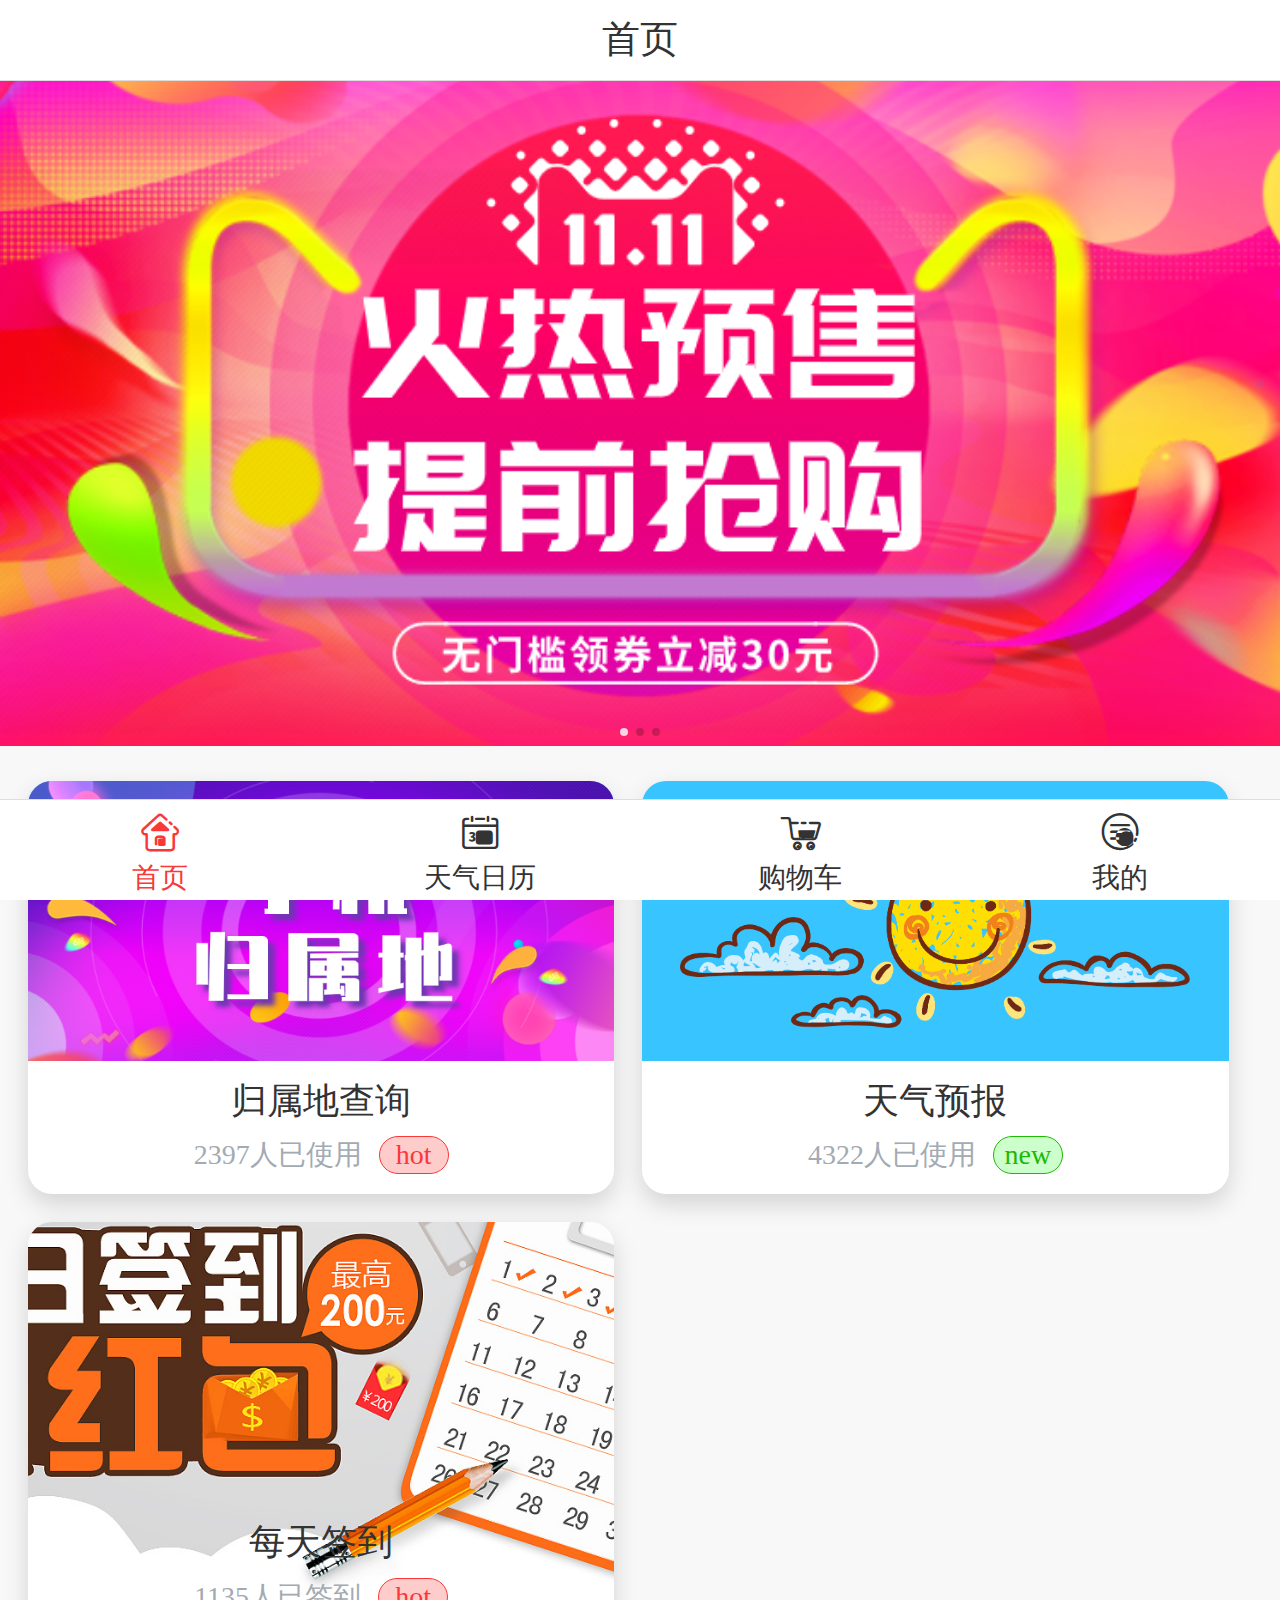
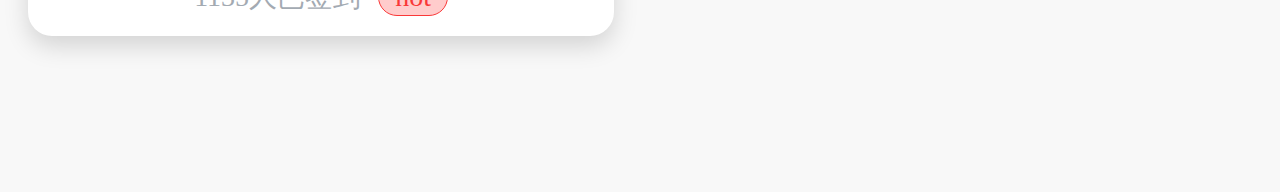
<file: index.html>
<!DOCTYPE html>
<html lang="en">
<head>
    <meta charset="UTF-8">
    <meta name="viewport" content="width=device-width, initial-scale=1.0, maximum-scale=1.0, minimum-scale=1.0, user-scalable=no">
    <title>首页</title>
    <link rel="stylesheet" type="text/css" href="./css/reset.css">
    <link rel="stylesheet" type="text/css" href="./css/swiper.min.css">
    <link rel="stylesheet" type="text/css" href="./iconfont//iconfont.css">
    <link rel="stylesheet" type="text/css" href="./css/dialog.css">
    <link rel="stylesheet" type="text/css" href="./css/index.css">
</head>
<body>
    <header class="header">首页</header>
    <div class="swiper-container">
        <div class="swiper-wrapper">
            <div class="swiper-slide">
                <img src="./images/bannar_01.png" />
            </div>
            <div class="swiper-slide">
                <img src="./images/bannar_02.png" />
            </div>
            <div class="swiper-slide">
                <img src="./images/bannar_03.png" />
            </div>
        </div>
        <!-- 如果需要分页器 -->
        <div class="swiper-pagination"></div>
    </div>
    <div class="menu-card-container">
        <a href="./mobile.html" class="menu-card-item phone">
            <div class="card-item-background">
                <img src="./images/number.png" />
            </div>
            <div class="card-item-context">
                <div class="context-label">归属地查询</div>
                <div class="context-subtext">
                    <span class="describe">2397人已使用</span>
                    <span class="status hot">hot</span>
                </div>
            </div>
        </a>
        <div class="menu-card-item weather">
            <div class="card-item-background">
                <img src="./images/weather.png" />
            </div>
            <div class="card-item-context">
                <div class="context-label">天气预报</div>
                <div class="context-subtext">
                    <span class="describe">4322人已使用</span>
                    <span class="status new">new</span>
                </div>
            </div>
        </div>
        <a href="./sign.html" class="menu-card-item sign">
            <div class="card-item-background">
                <img src="./images/sign.jpg" />
            </div>
            <div class="card-item-context">
                <div class="context-label">每天签到</div>
                <div class="context-subtext">
                    <span class="describe">1135人已签到</span>
                    <span class="status hot">hot</span>
                </div>
            </div>
        </a>
    </div>
    <footer class="footer">
        <a href="javascript:;" class="link active">
            <span class="iconfont">&#xee5b;</span>
            <span>首页</span>
        </a>
        <a href="javascript:;" class="link">
            <span class="iconfont">&#xee47;</span>
            <span>天气日历</span>
        </a>
        <a href="javascript:;" class="link">
            <span class="iconfont">&#xee5d;</span>
            <span>购物车</span>
        </a>
        <a href="javascript:;" class="link">
            <span class="iconfont">&#xee4d;</span>
            <span>我的</span>
        </a>
    </footer>
    <!--普通弹窗-->
    <div class="model-mask mask-alert"></div>
    <div class="model model-alert alert">
        <div class="model-title">温馨提示</div>
        <div class="model-text">正在建设中...</div>
        <div class="model-btn">
            <button type="button">确定</button>
        </div>
    </div>
    <!--提交失败-->
    <div class="model-mask mask-error"></div>
    <div class="model model-error error">
        <div class="model-icon">
            <svg width="50" height="50">
                <circle class="alert-svgcircle"  cx="25" cy="25" r="24" fill="none" stroke="#f54655" stroke-width="2"></circle>   
                <polyline class="alert-svgca1" fill="none" stroke="#f54655" stroke-width="2.5" points="18,17 32,35" stroke-linecap="round" stroke-linejoin="round" />
                <polyline class="alert-svgca2" fill="none" stroke="#f54655" stroke-width="2.5" points="18,35 32,17" stroke-linecap="round" stroke-linejoin="round" />
            </svg>
        </div>
        <div class="model-text">操作失败</div>
    </div>
</body>
<script src="./js/autofit.js"></script>
<script src="./js/jquery.min.js"></script>
<script src="./js/swiper.min.js"></script>
<script src="./js/dialog.js"></script>
<script>
    $(function() {
        new Swiper ('.swiper-container', {
            direction: 'horizontal', // 垂直切换选项
            loop: true, // 循环模式选项
            autoplay: true, // 启动自动切换
            // 如果需要分页器
            pagination: {
                el: '.swiper-pagination',
            }
        });
        let $weather = $('.weather');
        let $footer = $('.footer');

        $weather.click(() => ( building() ));

        // 除了首页标签，其他 footer 标签点击会提示"操作失败"
        $footer.find('.link:gt(0)').click(() => {
            dialog.error('error', '访问失败');
        })

        function building() {
            dialog.alert('alert');
        }
    });
</script>
</html>
</file>
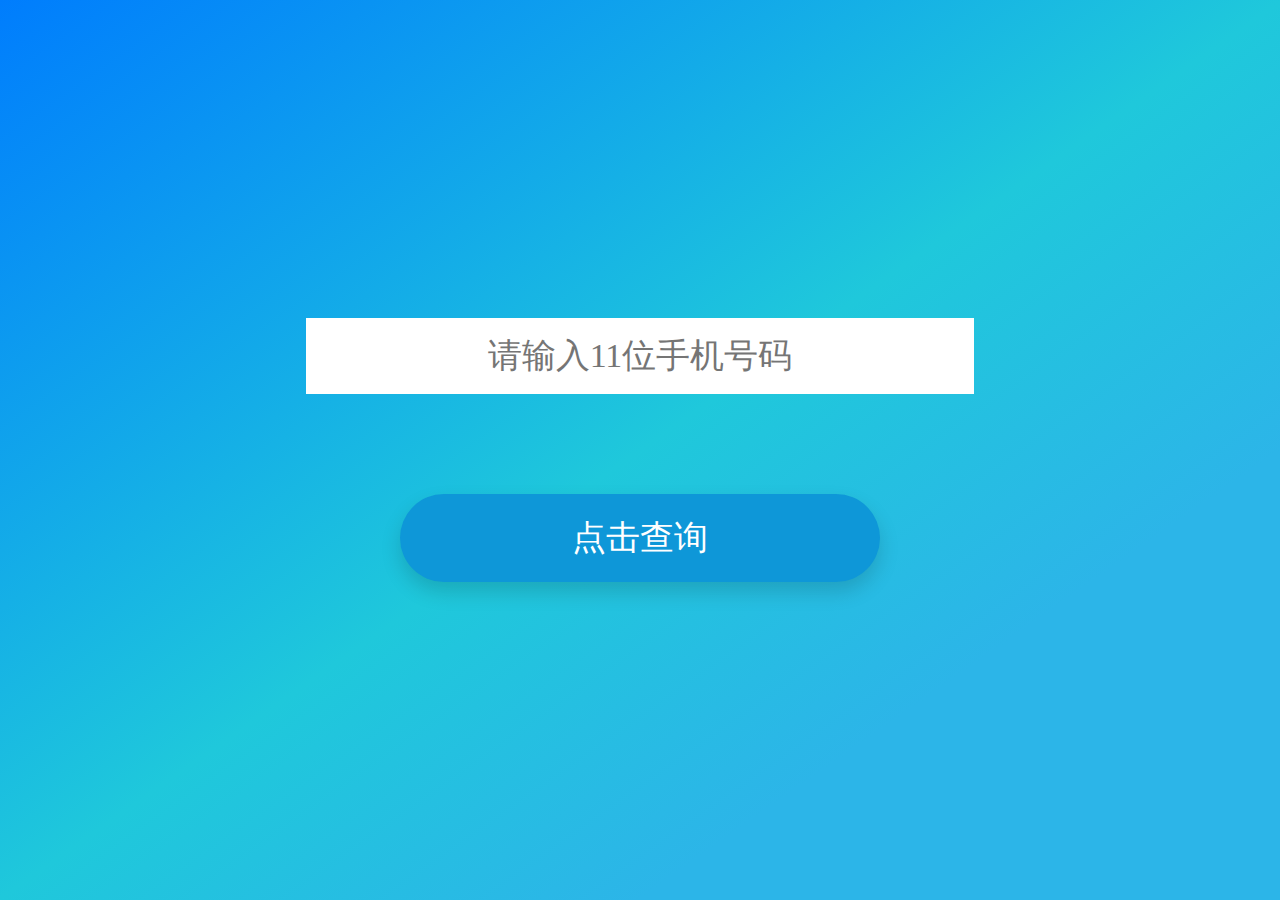
<file: mobile.html>
<!DOCTYPE html>
<html lang="en">
<head>
    <meta charset="UTF-8">
    <meta name="viewport" content="width=device-width, initial-scale=1.0, maximum-scale=1.0, minimum-scale=1.0, user-scalable=no">
    <title>手机归属地查询</title>
    <link rel="stylesheet" type="text/css" href="./css/reset.css">
    <link rel="stylesheet" type="text/css" href="./css/mobile.css">
    <link rel="stylesheet" type="text/css" href="./css/dialog.css">
</head>
<body>
    <div class="mobile-container">
        <input type="tel" autofocus maxlength="11" pattern="[0-9]" class="mobile" placeholder="请输入11位手机号码" />
        <a href="javascript:;" class="search">点击查询</a>
    </div>

    <!--以下 HTML 为 dialog 弹窗标签 开始-->
    <!--提示弹窗-->
    <div class="model-mask mask-toast"></div>
    <div class="model model-toast toast">
        <div class="model-text"></div>
    </div>
    <!--成功提示-->
    <div class="model-mask mask-success"></div>
    <div class="model model-success success">
        <div class="model-icon">
            <svg width="50" height="50">
                <circle class="alert-svgcircle"  cx="25" cy="25" r="24" fill="none" stroke="#238af4" stroke-width="2"></circle>   
                <polyline class="alert-svggou" fill="none" stroke="#238af4" stroke-width="2.5" points="14,25 23,34 36,18" stroke-linecap="round" stroke-linejoin="round" />
            </svg>
        </div>
        <div class="model-text">操作成功</div>
    </div>

    <!--普通弹窗-->
    <div class="model-mask mask-alert"></div>
    <div class="model model-alert alert">
        <div class="model-title">查询结果</div>
        <div class="model-btn">
            <button type="button">确定</button>
        </div>
    </div>
    <!--以上 HTML 为 dialog 弹窗标签 结束-->
</body>
<script src="./js/autofit.js"></script>
<script src="./js/jquery.min.js"></script>
<script src="./js/dialog.js"></script>
<script>
    $(function() {
        let $mobile = $('.mobile');
        let $search = $('.search');
        $search.click(function() {
            let mobileValue = $mobile.val();
            /**
             * 验证是否有输入手机号码
             * 如果没有输入手机号码，则提示"请输入手机号码"
             */
            if (!mobileValue) {
                dialog.toast('toast', '请输入手机号码', () => {
                    $mobile.focus();
                }, 2000);
                return false;
            }
            /**
             * 验证手机号码格式
             * 如果手机号码格式不正确，则提示"请输入正确的手机号码"
             */
            if(!verifyPhoneNumberFormat(mobileValue)) {
                dialog.toast('toast', '请输入正确的手机号码', () => {
                    $mobile.focus();
                }, 2000);
                return false
            }
            /**
             * 如果手机号码都正确，会执行以下流程
             * 用 JSONP 的方式去发送一个请求（JSONP跨域）
             */
            $.ajax({
                type: 'GET',
                url: 'https://tcc.taobao.com/cc/json/mobile_tel_segment.htm',
                dataType: 'jsonp',
                data: {
                    tel: mobileValue
                },
                success: (res) => {
                    console.log(res) // 控制台输出结果
                    dialog.success('success', '操作成功', () => {
                        let $modelTitle = $('.model-title');
                        let modelText = `
                            <div class="model-text">
                                <p class="number">${res.telString}</p>
                                <p>所属省份：${res.province}</p>
                                <p>归属地：${res.carrier}</p>
                            </div>
                        `;
                        $modelTitle.after(modelText);
                        dialog.alert('alert');
                    });
                }
            });
        });
        
        // 手机号码正则表达式校验方法
        function verifyPhoneNumberFormat(str){
            let reg = /^(((13[0-9]{1})|(15[0-9]{1})|(17[0-9]{1})|(18[0-9]{1}))+\d{8})$/;
            return reg.test(str);
        }
    });
</script>
</html>
</file>
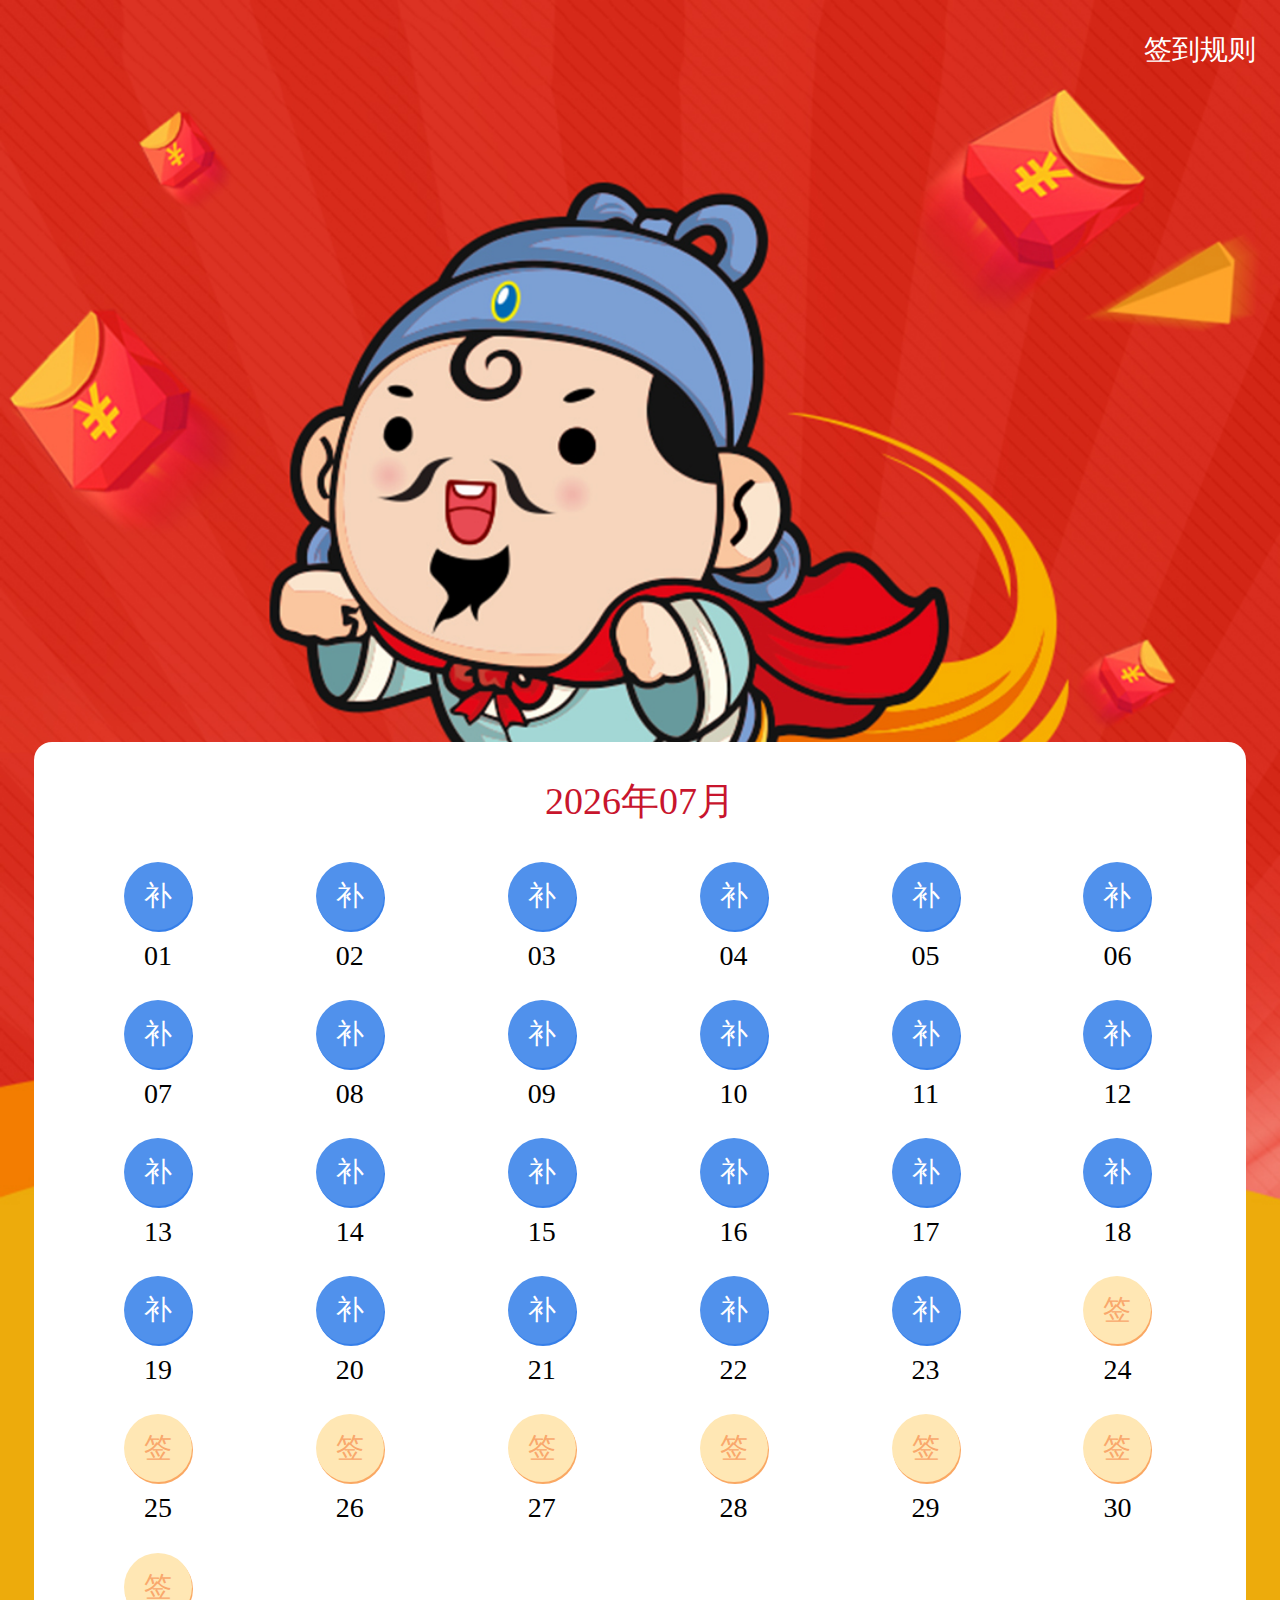
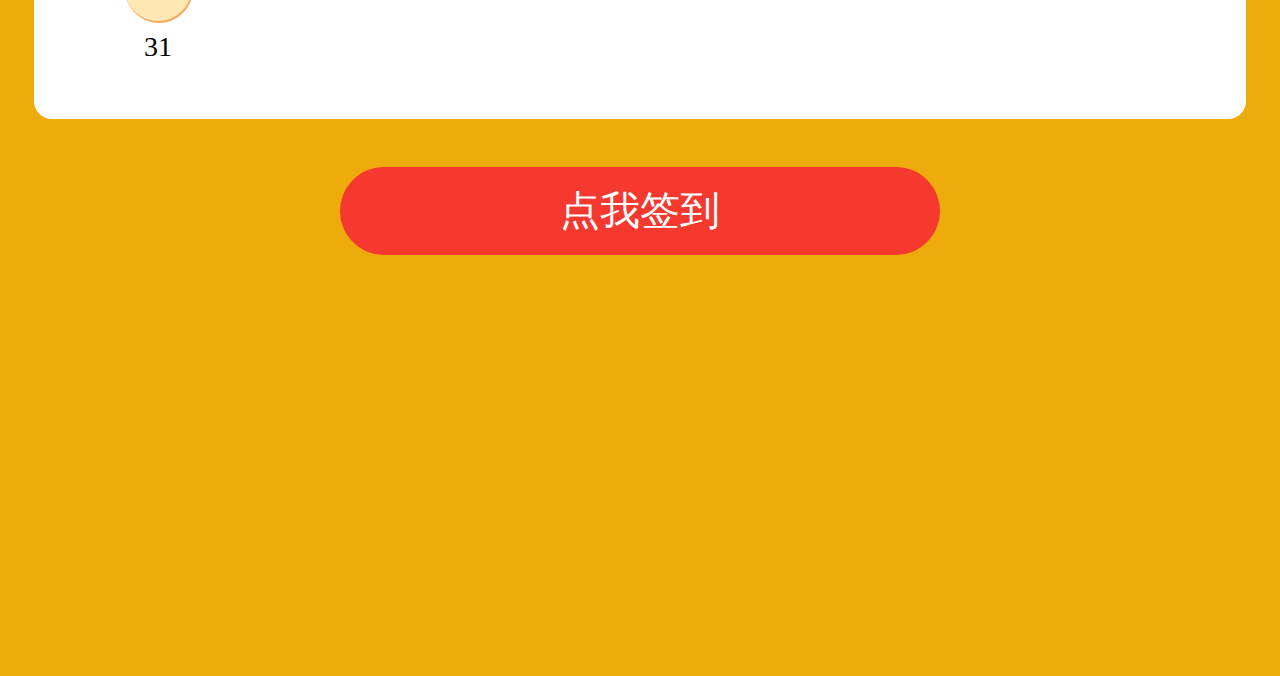
<file: sign.html>
<!DOCTYPE html>
<html lang="en">

<head>
    <meta charset="UTF-8">
    <meta name="viewport"
        content="width=device-width, initial-scale=1.0, maximum-scale=1.0, minimum-scale=1.0, user-scalable=no">
    <title>每天签到</title>
    <link rel="stylesheet" type="text/css" href="./css/reset.css">
    <link rel="stylesheet" type="text/css" href="./css/sign.css">
    <link rel="stylesheet" type="text/css" href="./css/dialog.css">
</head>

<body>
    <section class="sign-container">
        <img src="./images/sign_bg.jpg" width="100%" class="background" />
        <main class="sign-main">
            <div class="rules">签到规则</div>
            <article class="date-container">
                <div class="date-content"></div>
            </article>
            <footer class="footer">
                <div class="button">点我签到</div>
            </footer>
        </main>
    </section>

    <!--以下 HTML 为 dialog 弹窗标签 开始-->
    <!--成功提示-->
    <div class="model-mask mask-success"></div>
    <div class="model model-success success">
        <div class="model-icon">
            <svg width="50" height="50">
                <circle class="alert-svgcircle" cx="25" cy="25" r="24" fill="none" stroke="#238af4" stroke-width="2">
                </circle>
                <polyline class="alert-svggou" fill="none" stroke="#238af4" stroke-width="2.5"
                    points="14,25 23,34 36,18" stroke-linecap="round" stroke-linejoin="round" />
            </svg>
        </div>
        <div class="model-text">操作成功</div>
    </div>
    <!--提交失败-->
    <div class="model-mask mask-error"></div>
    <div class="model model-error error">
        <div class="model-icon">
            <svg width="50" height="50">
                <circle class="alert-svgcircle"  cx="25" cy="25" r="24" fill="none" stroke="#f54655" stroke-width="2"></circle>   
                <polyline class="alert-svgca1" fill="none" stroke="#f54655" stroke-width="2.5" points="18,17 32,35" stroke-linecap="round" stroke-linejoin="round" />
                <polyline class="alert-svgca2" fill="none" stroke="#f54655" stroke-width="2.5" points="18,35 32,17" stroke-linecap="round" stroke-linejoin="round" />
            </svg>
        </div>
        <div class="model-text">操作失败</div>
    </div>
    <!--以上 HTML 为 dialog 弹窗标签 结束-->
</body>
<script src="./js/autofit.js"></script>
<script src="./js/jquery.min.js"></script>
<script src="./js/store.legacy.min.js"></script>
<script src="./js/dialog.js"></script>
<script>
    $(() => {
        /**
         * 获取 DOM 元素
         * 以后看见以$开头命名的都是获取一个jQuery对象元素
         */
        let $dateContent = $('.date-content');
        let $button = $('.button');

        let signDataList = []; // 存储签到数据的数组集合

        const { year, month, date } = dateInit();
        let dateString = `${year}${month}${date}`; // 拼接出来的完成日期
        renderDateHtml(); // 渲染签到头部日期

        getSignData(); // 获取签到数据
        renderHtml(); // 生成签到数据
        checkTodaySign(dateString); // 检查今天是否签到

        // "点我签到"事件
        $button.click(() => {
            dialog.success('success', '签到成功', () => {
                saveSignData(dateString);
                checkTodaySign(dateString);
            });
        })

        // 日期初始化，获取当前的年月日
        function dateInit() {
            let d = new Date();
            let year = d.getFullYear();
            let month = d.getMonth() + 1;
            let date = d.getDate();
            if (month < 10) month = `0${month}`;
            if (date < 10) date = `0${date}`;
            return {
                year,
                month,
                date
            }
        }

        // 获取当前月份天数
        function getDaysOfMonth(year, month) {
            let date = new Date(year, month, 0);
            return date.getDate();
        }

        /**
         * 从缓存里获取签到数据
         * 如果有数据，则从缓存里取签到数据
         * 如果没有数据，则自动生成本月默认的数据
         * Store.js是一个本地存储的库，兼容性好（HTML5的LocalStorage兼容性差）
         */
        function getSignData() {
            let data = store.get('data');
            if (!data) {
                let daysOfMonth = getDaysOfMonth(year, month);
                for (let i = 1; i <= daysOfMonth; i++) {
                    if (i < 10) i = `0${i}`;
                    signDataList.push({
                        date: `${year}${month}${i}`,
                        sign: false
                    })
                }
                store.set('data', signDataList);
            } else {
                console.log(data);
                signDataList = data;
            }
        }

        // 渲染HTML
        function renderHtml() {
            $dateContent.children().remove();
            signDataList.forEach((item, index) => {
                let idx = index + 1;
                let zhText = '';
                let claStatus = '';
                if (item.sign) {
                    claStatus = 'signed';
                    zhText = '签';
                } else {
                    if (date > idx) {
                        claStatus = 'repair';
                        zhText = '补';
                    } else {
                        claStatus = 'warn';
                        zhText = '签';
                    }
                }
                let html = `
                    <div class="item ${claStatus}" data-date="${item.date}">
                    <span class="text">${zhText}</span>
                    <span>${item.date.substr(-2)}</span>
                    </div>
                `;
                $dateContent.append(html);
            });

            /**
             * 补签事件和提前签到提醒功能
             * 必须让 DOM 渲染完成才能绑定事件，否则不生效
             */
            let $warn = $('.warn');
            let $repair = $('.repair');
            $warn.click(() => {
                dialog.error('error', '不能提前签到哦！');
            });
            
            $repair.click(function () {
                dialog.success('success', '补签成功');
                let getDate = $(this).data('date').toString();
                saveSignData(getDate);
            });
        }

        // 渲染日期HTML
        function renderDateHtml() {
            let html = `
                <div class="date-header">
                    <span>${year}年${month}月</span>
                </div>
            `;
            $dateContent.before(html)
        }

        // 保存签到数据，用新的数据重新渲染HTML
        function saveSignData(date) {
            let signItemData = signDataList.find(item => item.date === date);
            if (signItemData) {
                signItemData.sign = true;
                store.set('data', signDataList);
                console.log(signDataList);
                renderHtml();
            }
        }

        /**
         * 检测今天是否签到，date必传，否则报错
         * 如果已签到，则禁用"点我签到"按钮
         */
        function checkTodaySign(date) {
            if (!date) {
                dialog.error('error', '日期不能为空');
                return false
            }
            let todaySign = signDataList.find(item => item.date === date);
            if (todaySign && todaySign.sign) {
                $button.addClass('disabled');
            }
        }
    })
</script>
</html>
</file>
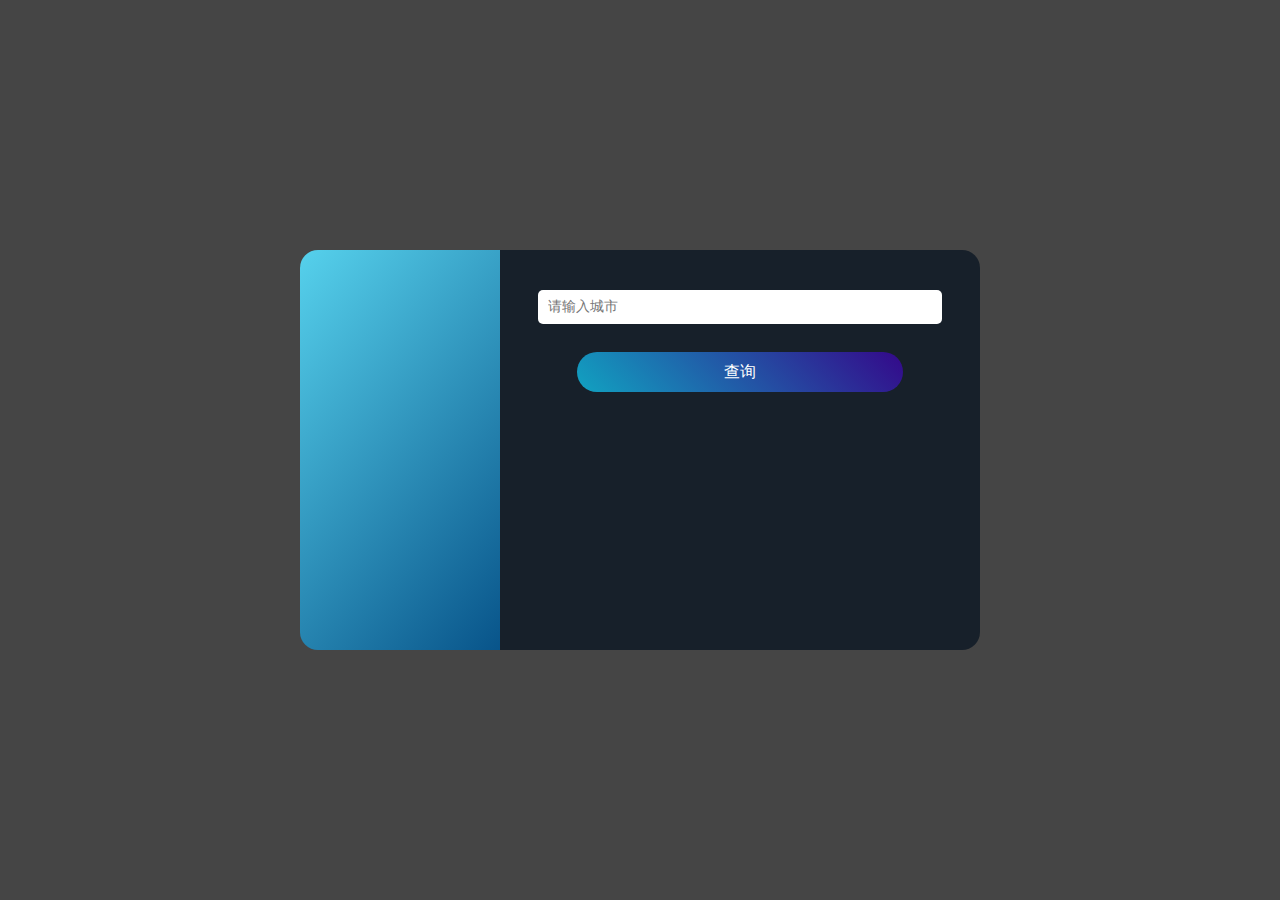
<file: weather.html>
<!DOCTYPE html>
<html lang="en">
<head>
    <meta charset="UTF-8">
    <meta name="viewport" content="width=device-width, initial-scale=1.0">
    <title>天气预报</title>
    <link rel="stylesheet" type="text/css" href="./css/reset.css">
    <link rel="stylesheet" type="text/css" href="./css/weather.css">
</head>
<body>
    <div class="weather-container">
        <div class="left-container"></div>
        <div class="right-container">
            <div class="weeks"></div>
            <div class="input-container">
                <input type="text" autofocus placeholder="请输入城市" />
                <a href="javascript:;" class="search">查询</a>
            </div>
        </div>
    </div>
</body>
<script src="./js/jquery.min.js"></script>
<script>
    $(function () {
        let data
        let $searchBtn = $('.input-container .search');

        init();

        // 初始化
        async function init () {
            data = await getCityWeather('顺德');
            console.log('初始化 默认获取佛山顺德的天气数据', data);
            renderTodayHTML();
            renderWeeksHTML();
        }

        /**
         * 获取城市天气
         * 用 JSONP 的方式去发送一个请求（JSONP跨域）
         */
        function getCityWeather(city) {
            if (!city || typeof city !== 'string') {
                alert('请输入城市查询天气情况');
            }
            // ES6 Promise用法，详情请看阮一峰老师的博客（https://es6.ruanyifeng.com/#docs/async）
            return new Promise((resolve, reject) => {
                $.ajax({
                    type: 'GET',
                    url: 'https://query.asilu.com/weather/weather/',
                    dataType: 'jsonp',
                    data: {
                        address: city
                    },
                    success: (res) => {
                        resolve(res);
                    },
                    error: (err) => {
                        reject(err);
                    }
                });
            })
        }

        // 渲染左侧今天天气情况
        function renderTodayHTML() {
            let todayWeather = data.list[0];
            let $leftContainer = $('.left-container');
            let html = `
                <div class="header">
                    <div class="today">${todayWeather.date}</div>
                    <div class="date">${data.date}</div>
                    <div class="city">${data.city}</div>
                </div>
                <div class="effect">
                    <div class="weather">${todayWeather.weather}</div>
                    <div class="temp">${todayWeather.temp}</div>
                    <div class="wind">${todayWeather.wind}</div>
                </div>
            `;
            $leftContainer.children().remove();
            $leftContainer.append(html);
        }

        // 渲染右侧最近天气情况
        function renderWeeksHTML() {
            let weeksWeather = data.list.slice(0, 8);
            let $weeks = $('.right-container .weeks');
            $weeks.children().remove();
            weeksWeather.forEach(item => {
                let html = `
                    <a href="javascript:;">
                        <span class="weather">${item.weather}</span>
                        <span class="week">${item.date}</span>
                        <div class="temp">${item.temp}</div>
                    </a>
                `;
                $weeks.append(html);
            });
            $weeks.children().first().addClass('active');
        }

        // 查询天气按钮事件
        $searchBtn.click(async () => {
            data = null; // 点击查询按钮时要将原数据清空，否则会造成重复数据。
            let $searchInput = $('.input-container input');
            let getInputValue = $searchInput.val();
            if (!getInputValue) {
                alert('你都还没有输入城市名呢？！');
                return false
            }
            data = await getCityWeather(getInputValue);
            console.log('查询成功', data)
            // 查询到数据后马上清空Input输入框并且获取焦点（用户交互体验）
            $searchInput.val('');
            $searchInput.focus();
            // 调用渲染页面方法，开始渲染HTML。
            renderTodayHTML();
            renderWeeksHTML();
        });
    });
</script>
</html>
</file>
<file: iconfont/iconfont.css>
@font-face {font-family: "iconfont";
  src: url('iconfont.eot?t=1604854050825'); /* IE9 */
  src: url('iconfont.eot?t=1604854050825#iefix') format('embedded-opentype'), /* IE6-IE8 */
  url('[data-uri]') format('woff2'),
  url('iconfont.woff?t=1604854050825') format('woff'),
  url('iconfont.ttf?t=1604854050825') format('truetype'), /* chrome, firefox, opera, Safari, Android, iOS 4.2+ */
  url('iconfont.svg?t=1604854050825#iconfont') format('svg'); /* iOS 4.1- */
}

.iconfont {
  font-family: "iconfont" !important;
  font-size: 0.48rem;
  font-style: normal;
  -webkit-font-smoothing: antialiased;
  -moz-osx-font-smoothing: grayscale;
}

.icon-nianpao:before {
  content: "\ee47";
}

.icon-xuanxiang:before {
  content: "\ee4d";
}

.icon-shouye:before {
  content: "\ee5b";
}

.icon-gouwuche:before {
  content: "\ee5d";
}
</file>
<file: css/dialog.css>
.model-mask {
  width: 100%;
  height: 100%;
  display: none;
  position: fixed;
  left: 0;
  top: 0;
  background: rgba(0, 0, 0, 0.7);
  z-index: 2222;
}
.model {
  position: fixed;
  z-index: 3333;
  display: none;
  left: 0;
  right: 0;
  margin: auto;
  top: 50%;
  transform-origin: center;
  max-width: 80%;
  max-height: 80%;
  background: #fff;
  border-radius: 5px;
  overflow: hidden;
}
.model.model-alert,
.model.model-confirm {
  width: 250px;
}
.model.model-model {
  width: 400px;
}
.model.model-success,
.model.model-error {
  padding: 20px 12px;
  width: 140px;
}
.model.model-toast {
  padding: 8px 12px;
  max-width: 150px;
  background: rgba(0, 0, 0, 0.6);
}
.model.model-toast .model-text {
  padding: 0;
  color: #fff;
}
.model.model-loading {
  padding: 20px 12px;
  width: 100px;
  background: rgba(0, 0, 0, 0.6);
}
.model.model-loading .model-text {
  padding: 0;
  color: #fff;
}
.model .model-load {
  display: flex;
  align-items: center;
  padding-top: 10px;
  margin-bottom: 15px;
  justify-content: center;
}
.model .model-load span {
  width: 6px;
  animation: alert-load 1s ease infinite;
  transform: translateY(10px);
  animation-delay: 0.1s;
  margin: 0 5px;
  height: 6px;
  opacity: 0;
  border-radius: 6px;
  background: #fff;
}
.model .model-load span:nth-child(2) {
  animation-delay: 0.2s;
}
.model .model-load span:nth-child(3) {
  animation-delay: 0.3s;
}
.model .model-title {
  padding: 15px 0;
  opacity: 0;
  color: #333;
  transform: translateY(10px);
  animation: alert-text 0.3s ease forwards;
  animation-delay: 0.2s;
  font-weight: bold;
  font-size: 15px;
  text-align: center;
}
.model .model-text {
  font-size: 14px;
  text-align: center;
  color: #333;
  line-height: 23px;
  padding: 0 20px;
  opacity: 0;
  transform: translateY(10px);
  animation: alert-text 0.3s ease forwards;
  animation-delay: 0.4s;
}
.model .model-text.l {
  text-align: left;
}
.model .model-icon {
  padding-bottom: 12px;
}
.model .model-icon svg {
  margin: 0 auto;
  display: block;
}
.model.model-success .model-text,
.model.model-error .model-text {
  color: #238af4;
  padding: 0;
  opacity: 0;
  transform: translateY(10px);
  animation: alert-text 0.3s ease forwards;
  animation-delay: 0.9s;
}
.model.model-error .model-text {
  color: #f54655;
}
.model .model-content {
  padding: 12px;
  padding-top: 0;
  overflow: hidden auto;
  max-height: 400px;
  font-size: 14px;
}
.model .model-btn {
  display: flex;
  align-items: center;
  border-top: 1px solid #f1f1f1;
  justify-content: center;
  margin-top: 20px;
  opacity: 0;
  transform: translateY(10px);
  animation: alert-text 0.4s ease forwards;
  animation-delay: 0.6s;
}
.model .model-btn button {
  flex: 1;
  color: #999;
  cursor: pointer;
  border: 0;
  background: none;
  padding: 12px;
}
.model .model-btn button:last-child {
  color: #238af4;
}
.model .model-btn button.cancel {
  border-right: 1px solid #f1f1f1;
}
.model .model-btn button:active {
  opacity: 0.8;
}

.ani-open {
  animation: open 0.3s ease forwards;
}
.ani-close {
  animation: close 0.3s ease forwards;
}

@-webkit-keyframes open {
  0% {
    transform: scale(0);
    opacity: 0;
  }
  100% {
    transform: scale(1);
    opacity: 1;
  }
}

@-webkit-keyframes close {
  0% {
    transform: scale(1);
    opacity: 1;
  }
  30% {
    transform: scale(1.05);
    opacity: 0.5;
  }
  100% {
    transform: scale(0.7);
    opacity: 0;
  }
}

.alert-svgcircle {
  stroke-dasharray: 200;
  stroke-dashoffset: 200;
  animation: alert-ruand 0.5s ease-in-out forwards;
}

.alert-svggou {
  stroke-dasharray: 80;
  stroke-dashoffset: 80;
  animation: alert-tick 0.6s ease-out forwards;
  animation-delay: 0.75s;
}

.alert-svgca1 {
  stroke-dasharray: 80;
  stroke-dashoffset: 80;
  animation: alert-tick 0.6s ease-out forwards;
  animation-delay: 0.75s;
}

.alert-svgca2 {
  stroke-dasharray: 80;
  stroke-dashoffset: 80;
  animation: alert-tick 0.6s ease-out forwards;
  animation-delay: 0.85s;
}

@keyframes alert-ruand {
  form {
    stroke-dashoffset: 200;
  }
  to {
    stroke-dashoffset: 400;
  }
}

@keyframes alert-tick {
  from {
    stroke-dashoffset: 80;
  }
  to {
    stroke-dashoffset: 0;
  }
}

@keyframes alert-text {
  from {
    transform: translateY(10px);
    opacity: 0;
  }
  to {
    transform: translateY(0px);
    opacity: 1;
  }
}

@keyframes alert-load {
  0% {
    transform: translateY(0px);
    opacity: 0;
  }
  50% {
    transform: translateY(-10px);
    opacity: 1;
  }
  100% {
    transform: translateY(0px);
    opacity: 0;
  }
}
</file>
<file: css/index.css>
.header {
    position: fixed;
    left: 0;
    top: 0;
    z-index: 2;
    background-color: #fff;
    width: 100%;
    height: 0.8rem;
    color: #333;
    font-size: 0.38rem;
    display: flex;
    align-items: center;
    justify-content: center;
    border-bottom: 1px solid #ddd;
}

.swiper-container {
    margin-top: 0.8rem;
}

.swiper-container img {
    width: 100%;
}

.swiper-container .swiper-pagination .swiper-pagination-bullet-active {
    background-color: rgba(255, 255, 255, 0.8);
}

.menu-card-container {
    padding: 0.28rem;
    margin-bottom: 1rem;
    display: flex;
    flex-wrap: wrap;
}

.menu-card-container .menu-card-item {
    /* flex: 1; */
    width: 47.9%;
    overflow: hidden;
    margin-bottom: 0.28rem;
    border-radius: 0.24rem;
    background-color: #fff;
    box-shadow: 0 0.1rem 0.25rem 0 rgba(0,0,0, 0.15);
}

.menu-card-container .menu-card-item:nth-child(even) {
    margin-left: 0.28rem;
}

.menu-card-container .card-item-background {
    height: 2.8rem;
    display: flex;
    align-items: center;
    justify-content: center;
    background-color: #38c5ff;
}

.menu-card-container .card-item-background img {
    width: 87%;
}

.menu-card-container .menu-card-item.phone img {
    width: 150%;
    height: 100%;
}

.menu-card-container .menu-card-item.sign img {
    width: 158%;
}

.menu-card-container .card-item-context {
    padding: 0.2rem 0;
    display: flex;
    align-items: center;
    flex-direction: column;
    justify-content: center;
}

.menu-card-container .context-label {
    color: #333;
    font-size: 0.36rem;
    margin-bottom: 0.14rem;
}

.menu-card-container .context-subtext .describe {
    color: #a3aab2;
}

.menu-card-container .status {
    display: inline-block;
    width: 0.68rem;
    text-align: center;
    padding: 0.02rem 0;
    margin-left: 0.1rem;
    border-radius: 0.24rem;
}

.menu-card-container .status.hot {
    color: #f93838;
    border: 1px solid #f93838;
    background-color: rgba(255,0,0, 0.2);
}

.menu-card-container .status.new {
    color: #1eb903;
    border: 1px solid #1eb903;
    background-color: rgba(0, 255, 0, 0.2);
}

.footer {
    position: fixed;
    bottom: 0;
    left: 0;
    z-index: 2;
    width: 100%;
    height: 1rem;
    background-color: #fff;
    border-top: 1px solid #ddd;
    display: flex;
    align-items: center;
}

.footer .link {
    flex: 1;
    height: 100%;
    color: #333;
    font-size: 0.28rem;
    display: flex;
    flex-direction: column;
    align-items: center;
    justify-content: center;
}

.footer .link.active {
    color: #f93838;
}
</file>
<file: css/mobile.css>
.mobile-container {
    height: 100vh;
    background-image: linear-gradient(145deg, #007dfd 0%, #1fc8db 50%, #2cb5e8 75%);
    display: flex;
    flex-direction: column;
    align-items: center;
    justify-content: center;
}

.mobile-container input {
    width: 6.4rem;
    height: 0.48rem;
    padding: 0.14rem;
    font-size: 0.34rem;
    color: #0484f5;
    text-align: center;
    margin-bottom: 1rem;
    border: none;
    outline: none;
    background-color: #fff;
}

.mobile-container .search {
    width: 4.8rem;
    height: 0.88rem;
    color: #fff;
    font-size: 0.34rem;
    text-align: center;
    border-radius: 0.88rem;
    background-color: #0e97d8;
    box-shadow: 0 0.1rem 0.20rem 0 rgba(0, 0, 0, 0.15);
    display: flex;
    align-items: center;
    justify-content: center;
}

.model-text p {
    margin: 0.14rem 0;
}

.model-text .number {
    color: #ff3c00;
    font-size: 0.32rem;
}
</file>
<file: css/sign.css>
html, body {
    background-color: #edab0c;
}

.sign-container {
    position: relative;
}

.sign-container .background {
    position: absolute;
    top: 0;
    right: 0;
}

.sign-container .sign-main {
    position: relative;
}

.sign-container .rules {
    height: 0.34rem;
    color: #fff;
    text-align: right;
    padding: 0.34rem 0.24rem;
}

.sign-container .date-container {
    background-color: #fff;
    border-radius: 0.18rem;
    margin: 50% 0.34rem 0;
    padding: 0.28rem;
}

.date-container .date-header {
    font-size: 0.32rem;
    padding: 0.1rem 0;
    text-align: center;
}

.date-container .date-header span {
    color: #c8152d;
    margin: 0.05rem;
    font-size: 0.38rem;
}

.date-container .date-content {
    margin-top: 0.28rem;
    display: flex;
    flex-wrap: wrap;
}

.date-container .date-content .item {
    width: 16.6%;
    margin-bottom: 0.28rem;
    display: flex;
    flex-direction: column;
    align-items: center;
    justify-content: center;
}

.date-content .item .text {
    display: inline-block;
    width: 0.68rem;
    height: 0.68rem;
    color: #f9a86c;
    text-align: center;
    line-height: 0.68rem;
    border-radius: 0.68rem;
    margin-bottom: 0.1rem;
    background-color: #ffe7b4;
    box-shadow: 0.01rem 0.02rem 0 0 rgb(250 168 99);
}

.date-content .repair .text {
    color: #fff;
    background-color: #5091ec;
    box-shadow: 0.01rem 0.02rem 0 0 rgb(54 127 233);
}

.date-content .signed .text {
    color: #fff;
    background-color: #f23c31;
    box-shadow: 0.01rem 0.02rem 0 0 rgb(237 42 32);
}

.date-content .item .date {
    color: #753304;
}

.sign-container .footer {
    padding: 0.48rem;
    display: flex;
    align-items: center;
    justify-content: center;
}

.sign-container .footer .button {
    color: #fff;
    width: 6rem;
    height: 0.88rem;
    font-size: 0.4rem;
    border-radius: 0.88rem;
    background-color: #f6392f;
    /* box-shadow: 0 0.1rem 0.2rem rgb(204 126 9 / 0.5); */
    display: flex;
    align-items: center;
    justify-content: center;
}

.sign-container .button.disabled {
    opacity: 0.5;
    pointer-events: none;
}
</file>
<file: css/weather.css>
html, body {
    background-color: #454545;
}

.weather-container {
    position: absolute;
    top: 50%;
    right: 50%;
    width: 680px;
    height: 400px;
    color: #fff;
    font-size: 14px;
    transform: translate(50%, -50%);
    display: flex;
    border-radius: 18px;
    overflow: hidden;
}

.weather-container a {
    color: #fff;
}

.left-container {
    width: 160px;
    padding: 20px;
    background-image: linear-gradient(-230deg, #56d1ec, #08548a);
    display: flex;
    flex-direction: column;
    justify-content: space-between;
}

.left-container .today {
    font-size: 18px;
    font-weight: bold;
}

.left-container .date,
.left-container .temp {
    margin: 8px 0;
}

.left-container .temp {
    font-size: 24px;
    font-weight: bold;
}

.right-container {
    flex: 1;
    width: 480px;
    overflow: hidden;
    background-color: #17202a;
}

.right-container .weeks {
    padding-top: 20px;
    margin-bottom: 20px;
    display: flex;
    flex-wrap: wrap;
    justify-content: center;
}

.right-container .weeks a {
    width: 100px;
    height: 118px;
    margin: 0 7px;
    color: #fff;
    border-radius: 10px;
    display: flex;
    flex-direction: column;
    align-items: center;
    justify-content: space-evenly;
}

.right-container .weeks a.active,
.right-container .weeks a:hover {
    color: #454545;
    background-color: #fff;
}

.input-container {
    display: flex;
    align-items: center;
    justify-content: center;
    flex-direction: column;
}

.input-container input {
    width: 80%;
    height: 34px;
    padding: 0 10px;
    margin-bottom: 28px;
    border: none;
    outline: none;
    color: #454545;
    border-radius: 5px;
    background-color: #fff;
}

.input-container .search {
    color: #fff;
    width: 68%;
    height: 40px;
    font-size: 16px;
    line-height: 40px;
    text-align: center;
    border-radius: 40px;
    background-image: linear-gradient(45deg, #11a2c1, #34088a);
}

.input-container .search:hover {
    background-image: linear-gradient(45deg, #a5e212, #5e088a);
}
</file>
